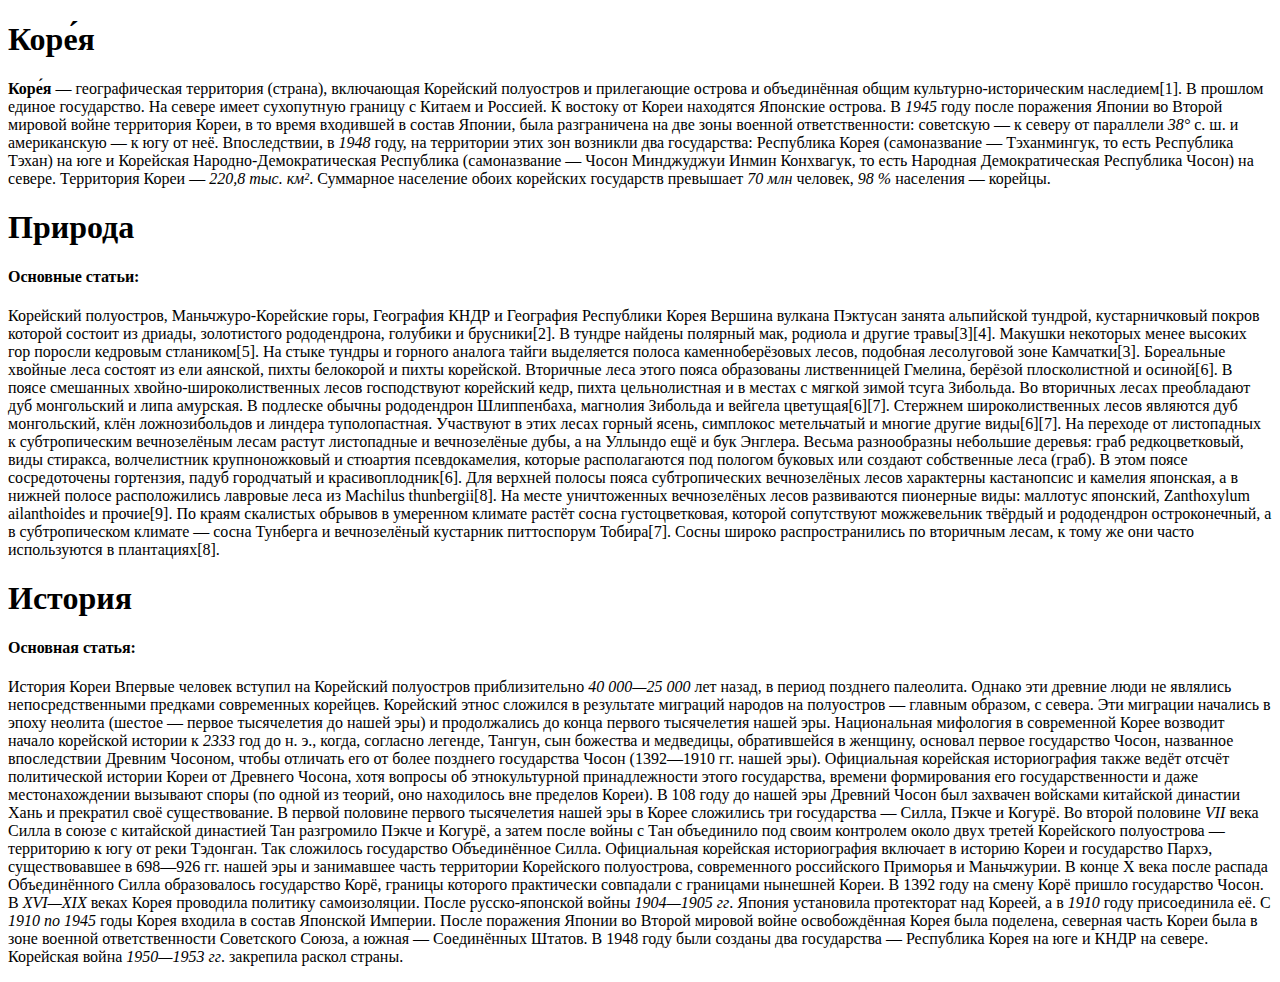
<file: koreya.html>
<!DOCTYPE html>
<html lang="en">
<head>
    <meta charset="UTF-8">
    <meta http-equiv="X-UA-Compatible" content="IE=edge">
    <meta name="viewport" content="width=device-width, initial-scale=1.0">
    <title>Document</title>
</head>
<body>

    <p><h1>Коре́я</h1>
        <b>Коре́я</b> — географическая территория (страна), включающая Корейский полуостров и прилегающие острова и объединённая общим культурно-историческим наследием[1]. В прошлом единое государство. На севере имеет сухопутную границу с Китаем и Россией. К востоку от Кореи находятся Японские острова.

В <i>1945</i> году после поражения Японии во Второй мировой войне территория Кореи, в то время входившей в состав Японии, была разграничена на две зоны военной ответственности: советскую — к северу от параллели <i>38°</i> с. ш. и американскую — к югу от неё. Впоследствии, в <I>1948</I> году, на территории этих зон возникли два государства: Республика Корея (самоназвание — Тэханмингук, то есть Республика Тэхан) на юге и Корейская Народно-Демократическая Республика (самоназвание — Чосон Минджуджуи Инмин Конхвагук, то есть Народная Демократическая Республика Чосон) на севере.

Территория Кореи — <i>220,8 тыс. км²</i>. Суммарное население обоих корейских государств превышает <i>70 млн</i> человек, <i>98 %</i> населения — корейцы.</p>

<p><h1>Природа</h1>
<h4>Основные статьи:</h4> Корейский полуостров, Маньчжуро-Корейские горы, География КНДР и География Республики Корея
Вершина вулкана Пэктусан занята альпийской тундрой, кустарничковый покров которой состоит из дриады, золотистого рододендрона, голубики и брусники[2]. В тундре найдены полярный мак, родиола и другие травы[3][4]. Макушки некоторых менее высоких гор поросли кедровым стлаником[5].

На стыке тундры и горного аналога тайги выделяется полоса каменноберёзовых лесов, подобная лесолуговой зоне Камчатки[3]. Бореальные хвойные леса состоят из ели аянской, пихты белокорой и пихты корейской. Вторичные леса этого пояса образованы лиственницей Гмелина, берёзой плосколистной и осиной[6].

В поясе смешанных хвойно-широколиственных лесов господствуют корейский кедр, пихта цельнолистная и в местах с мягкой зимой тсуга Зибольда. Во вторичных лесах преобладают дуб монгольский и липа амурская. В подлеске обычны рододендрон Шлиппенбаха, магнолия Зибольда и вейгела цветущая[6][7].

Стержнем широколиственных лесов являются дуб монгольский, клён ложнозибольдов и линдера туполопастная. Участвуют в этих лесах горный ясень, симплокос метельчатый и многие другие виды[6][7].

На переходе от листопадных к субтропическим вечнозелёным лесам растут листопадные и вечнозелёные дубы, а на Уллындо ещё и бук Энглера. Весьма разнообразны небольшие деревья: граб редкоцветковый, виды стиракса, волчелистник крупноножковый и стюартия псевдокамелия, которые располагаются под пологом буковых или создают собственные леса (граб). В этом поясе сосредоточены гортензия, падуб городчатый и красивоплодник[6].

Для верхней полосы пояса субтропических вечнозелёных лесов характерны кастанопсис и камелия японская, а в нижней полосе расположились лавровые леса из Machilus thunbergii[8]. На месте уничтоженных вечнозелёных лесов развиваются пионерные виды: маллотус японский, Zanthoxylum ailanthoides и прочие[9].

По краям скалистых обрывов в умеренном климате растёт сосна густоцветковая, которой сопутствуют можжевельник твёрдый и рододендрон остроконечный, а в субтропическом климате — сосна Тунберга и вечнозелёный кустарник питтоспорум Тобира[7]. Сосны широко распространились по вторичным лесам, к тому же они часто используются в плантациях[8].</p>
<p><h1>История</h1>
    <h4>Основная статья:</h4> История Кореи
    Впервые человек вступил на Корейский полуостров приблизительно <i>40 000—25 000</i> лет назад, в период позднего палеолита. Однако эти древние люди не являлись непосредственными предками современных корейцев. Корейский этнос сложился в результате миграций народов на полуостров — главным образом, с севера. Эти миграции начались в эпоху неолита (шестое — первое тысячелетия до нашей эры) и продолжались до конца первого тысячелетия нашей эры.
    
    Национальная мифология в современной Корее возводит начало корейской истории к <i>2333</i> год до н. э., когда, согласно легенде, Тангун, сын божества и медведицы, обратившейся в женщину, основал первое государство Чосон, названное впоследствии Древним Чосоном, чтобы отличать его от более позднего государства Чосон (1392—1910 гг. нашей эры).
    
    Официальная корейская историография также ведёт отсчёт политической истории Кореи от Древнего Чосона, хотя вопросы об этнокультурной принадлежности этого государства, времени формирования его государственности и даже местонахождении вызывают споры (по одной из теорий, оно находилось вне пределов Кореи). В 108 году до нашей эры Древний Чосон был захвачен войсками китайской династии Хань и прекратил своё существование.
    
    В первой половине первого тысячелетия нашей эры в Корее сложились три государства — Силла, Пэкче и Когурё. Во второй половине <i>VII</i> века Силла в союзе с китайской династией Тан разгромило Пэкче и Когурё, а затем после войны с Тан объединило под своим контролем около двух третей Корейского полуострова — территорию к югу от реки Тэдонган. Так сложилось государство Объединённое Силла.
    
    Официальная корейская историография включает в историю Кореи и государство Пархэ, существовавшее в 698—926 гг. нашей эры и занимавшее часть территории Корейского полуострова, современного российского Приморья и Маньчжурии.
    
    В конце X века после распада Объединённого Силла образовалось государство Корё, границы которого практически совпадали с границами нынешней Кореи. В 1392 году на смену Корё пришло государство Чосон.
    
    В <i>XVI—XIX</i> веках Корея проводила политику самоизоляции.
    
    После русско-японской войны <i>1904—1905 гг</i>. Япония установила протекторат над Кореей, а в <i>1910</i> году присоединила её. С <i>1910 по 1945</i> годы Корея входила в состав Японской Империи. После поражения Японии во Второй мировой войне освобождённая Корея была поделена, северная часть Кореи была в зоне военной ответственности Советского Союза, а южная — Соединённых Штатов.
    
    В 1948 году были созданы два государства — Республика Корея на юге и КНДР на севере. Корейская война <i>1950—1953 гг</i>. закрепила раскол страны.</p>
</body>
</html>
</file>
